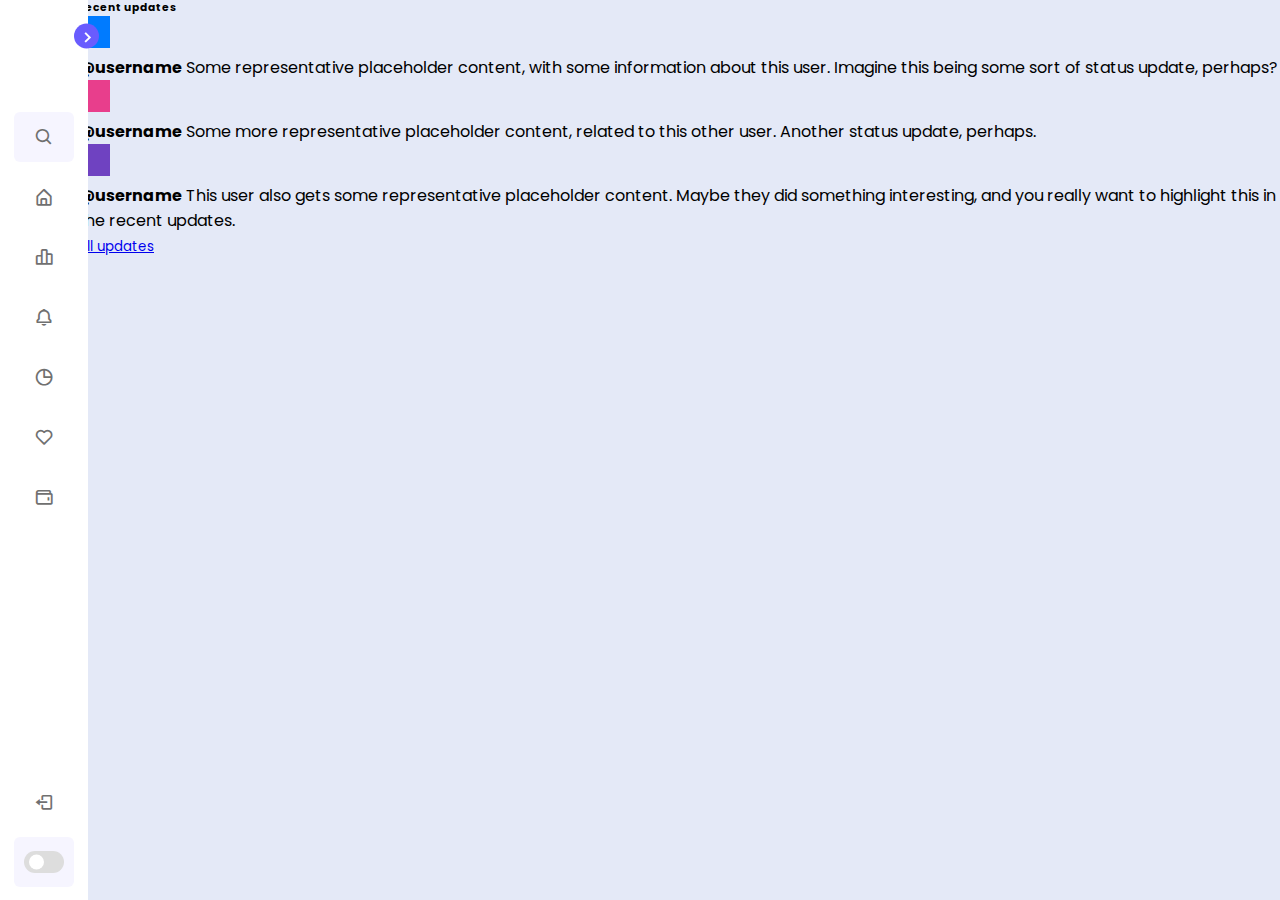
<file: site/V1/index.html>
<!DOCTYPE html>
  <!-- Coding by CodingLab | www.codinglabweb.com -->
<html lang="en">
<head>
    <meta charset="UTF-8">
    <meta http-equiv="X-UA-Compatible" content="IE=edge">
    <meta name="viewport" content="width=device-width, initial-scale=1.0">
    
    <!----======== CSS ======== -->
    <link rel="stylesheet" href="style.css">
    
    <!----===== Boxicons CSS ===== -->
    <link href='https://unpkg.com/boxicons@2.1.1/css/boxicons.min.css' rel='stylesheet'>
    
    <!--<title>Dashboard Sidebar Menu</title>--> 
</head>
<body>
    <nav class="sidebar close">
        <header>
            <div class="image-text">
                <span class="image">
                    <!--<img src="logo.png" alt="">-->
                </span>

                <div class="text logo-text">
                    <span class="name">Codinglab</span>
                    <span class="profession">Web developer</span>
                </div>
            </div>

            <i class='bx bx-chevron-right toggle'></i>
        </header>

        <div class="menu-bar">
            <div class="menu">

                <li class="search-box">
                    <i class='bx bx-search icon'></i>
                    <input type="text" placeholder="Search...">
                </li>

                <ul class="menu-links">
                    <li class="nav-link">
                        <a href="#">
                            <i class='bx bx-home-alt icon' ></i>
                            <span class="text nav-text">Dashboard</span>
                        </a>
                    </li>

                    <li class="nav-link">
                        <a href="#">
                            <i class='bx bx-bar-chart-alt-2 icon' ></i>
                            <span class="text nav-text">Revenue</span>
                        </a>
                    </li>

                    <li class="nav-link">
                        <a href="#">
                            <i class='bx bx-bell icon'></i>
                            <span class="text nav-text">Notifications</span>
                        </a>
                    </li>

                    <li class="nav-link">
                        <a href="#">
                            <i class='bx bx-pie-chart-alt icon' ></i>
                            <span class="text nav-text">Analytics</span>
                        </a>
                    </li>

                    <li class="nav-link">
                        <a href="#">
                            <i class='bx bx-heart icon' ></i>
                            <span class="text nav-text">Likes</span>
                        </a>
                    </li>

                    <li class="nav-link">
                        <a href="#">
                            <i class='bx bx-wallet icon' ></i>
                            <span class="text nav-text">Wallets</span>
                        </a>
                    </li>

                </ul>
            </div>

            <div class="bottom-content">
                <li class="">
                    <a href="#">
                        <i class='bx bx-log-out icon' ></i>
                        <span class="text nav-text">Logout</span>
                    </a>
                </li>

                <li class="mode">
                    <div class="sun-moon">
                        <i class='bx bx-moon icon moon'></i>
                        <i class='bx bx-sun icon sun'></i>
                    </div>
                    <span class="mode-text text">Dark mode</span>

                    <div class="toggle-switch">
                        <span class="switch"></span>
                    </div>
                </li>
                
            </div>
        </div>

    </nav>

    <section class="home">
        <div class="my-3 p-3 bg-body rounded shadow-sm">
    <h6 class="border-bottom pb-2 mb-0">Recent updates</h6>
    <div class="d-flex text-muted pt-3">
      <svg class="bd-placeholder-img flex-shrink-0 me-2 rounded" width="32" height="32" xmlns="http://www.w3.org/2000/svg" role="img" aria-label="Placeholder: 32x32" preserveAspectRatio="xMidYMid slice" focusable="false"><title>Placeholder</title><rect width="100%" height="100%" fill="#007bff"></rect><text x="50%" y="50%" fill="#007bff" dy=".3em">32x32</text></svg>

      <p class="pb-3 mb-0 small lh-sm border-bottom">
        <strong class="d-block text-gray-dark">@username</strong>
        Some representative placeholder content, with some information about this user. Imagine this being some sort of status update, perhaps?
      </p>
    </div>
    <div class="d-flex text-muted pt-3">
      <svg class="bd-placeholder-img flex-shrink-0 me-2 rounded" width="32" height="32" xmlns="http://www.w3.org/2000/svg" role="img" aria-label="Placeholder: 32x32" preserveAspectRatio="xMidYMid slice" focusable="false"><title>Placeholder</title><rect width="100%" height="100%" fill="#e83e8c"></rect><text x="50%" y="50%" fill="#e83e8c" dy=".3em">32x32</text></svg>

      <p class="pb-3 mb-0 small lh-sm border-bottom">
        <strong class="d-block text-gray-dark">@username</strong>
        Some more representative placeholder content, related to this other user. Another status update, perhaps.
      </p>
    </div>
    <div class="d-flex text-muted pt-3">
      <svg class="bd-placeholder-img flex-shrink-0 me-2 rounded" width="32" height="32" xmlns="http://www.w3.org/2000/svg" role="img" aria-label="Placeholder: 32x32" preserveAspectRatio="xMidYMid slice" focusable="false"><title>Placeholder</title><rect width="100%" height="100%" fill="#6f42c1"></rect><text x="50%" y="50%" fill="#6f42c1" dy=".3em">32x32</text></svg>

      <p class="pb-3 mb-0 small lh-sm border-bottom">
        <strong class="d-block text-gray-dark">@username</strong>
        This user also gets some representative placeholder content. Maybe they did something interesting, and you really want to highlight this in the recent updates.
      </p>
    </div>
    <small class="d-block text-end mt-3">
      <a href="#">All updates</a>
    </small>
  </div>
    </section>

    <script>
        const body = document.querySelector('body'),
      sidebar = body.querySelector('nav'),
      toggle = body.querySelector(".toggle"),
      searchBtn = body.querySelector(".search-box"),
      modeSwitch = body.querySelector(".toggle-switch"),
      modeText = body.querySelector(".mode-text");


toggle.addEventListener("click" , () =>{
    sidebar.classList.toggle("close");
})

searchBtn.addEventListener("click" , () =>{
    sidebar.classList.remove("close");
})

modeSwitch.addEventListener("click" , () =>{
    body.classList.toggle("dark");
    
    if(body.classList.contains("dark")){
        modeText.innerText = "Light mode";
    }else{
        modeText.innerText = "Dark mode";
        
    }
});
    </script>

</body>
</html>
</file>
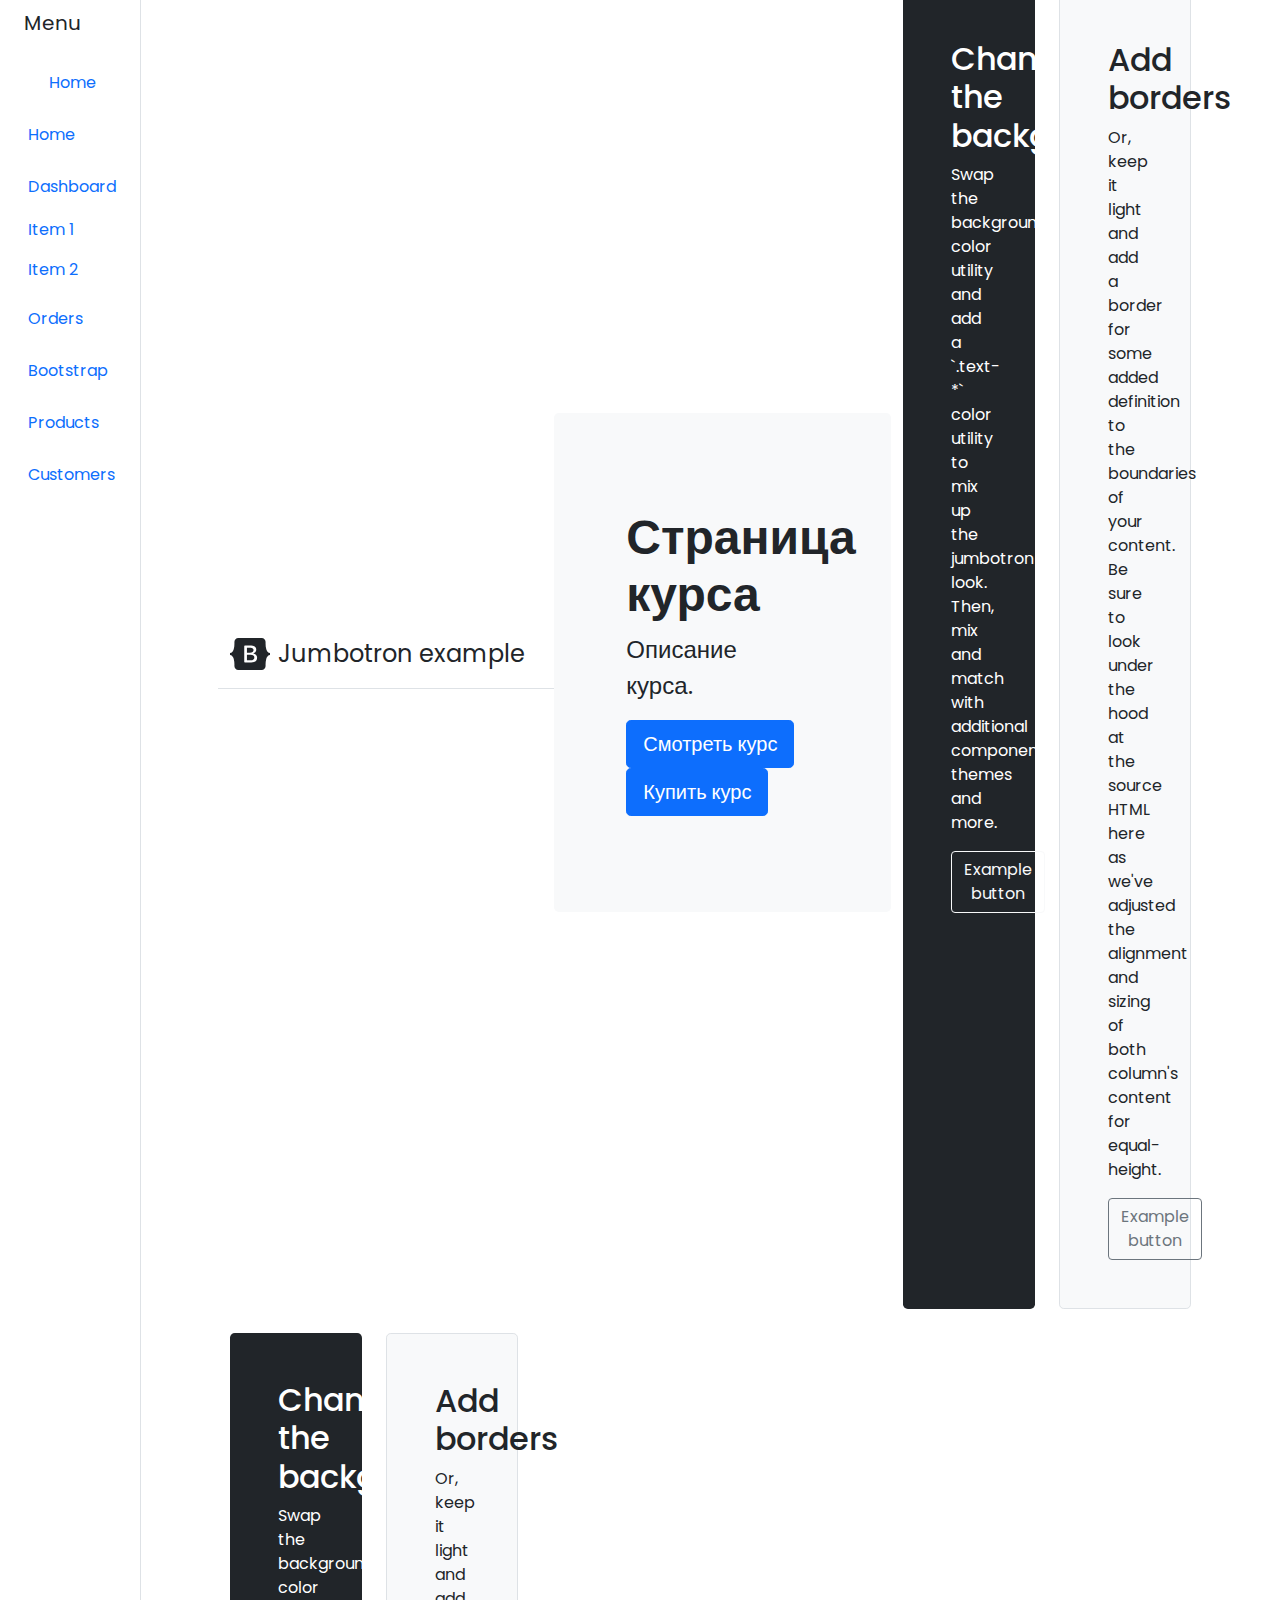
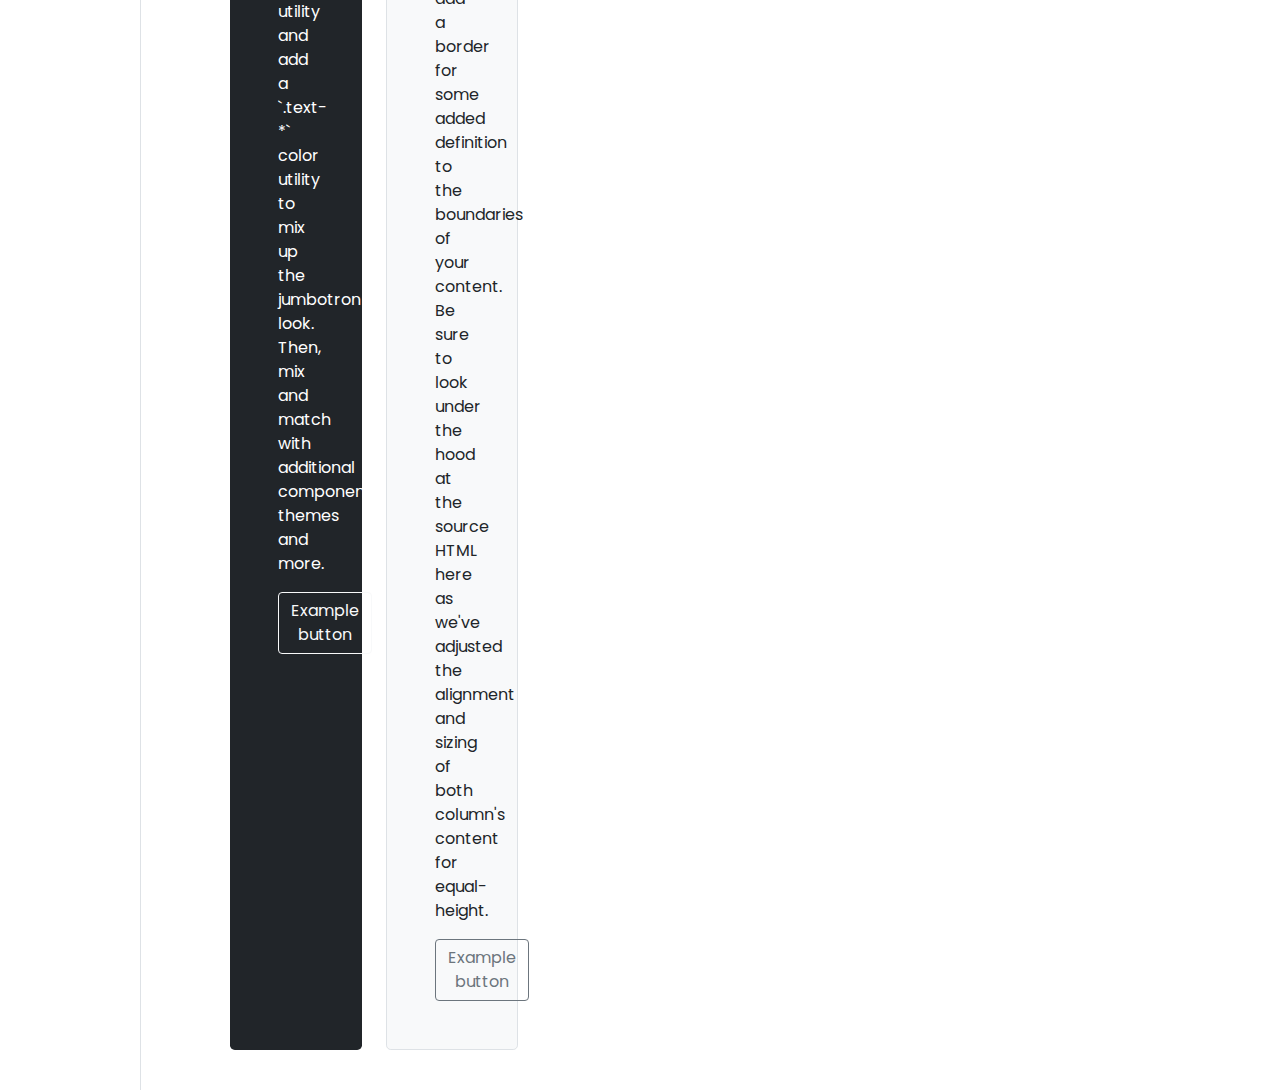
<file: site/result/OneCourse.html>
<!DOCTYPE html>
  <!-- Coding by CodingLab | www.codinglabweb.com -->
<html lang="en">
<head>
    <meta charset="UTF-8">
    <meta http-equiv="X-UA-Compatible" content="IE=edge">
    <meta name="viewport" content="width=device-width, initial-scale=1.0">

    <!----======== CSS ======== -->
    <link rel="stylesheet" href="./css/style.css">
	<link rel="stylesheet" href="./css/bootst	rap.css">
	<!----<link rel="stylesheet" href="./css/stylePixel.css">-->



    <!----===== Boxicons CSS ===== -->
    <link href='https://unpkg.com/boxicons@2.1.1/css/boxicons.min.css' rel='stylesheet'>
    <style>
	.main-container
	{
		position: relative;
		width: 985px;
		margin: 0 auto;
	}
	
	a:hover, a:visited, a:link, a:active
	{
		text-decoration: none;
	}
	</style>
    <!--<title>Dashboard Sidebar Menu</title>-->
</head>
<body>
	<main>
	<div class="container-fluid">
		<div class="row flex-nowrap">
			<div class="col-auto px-sm-2 px-0 bg-white border-end">
				<div class="d-flex flex-column align-items-center  px-3 pt-2 text-white min-vh-100">
					<a href="./result.html" class="d-flex align-items-center pb-3 mb-md-0 me-md-auto text-white text-decoration-none">
						<span class="fs-5 d-none d-sm-inline text-dark">Menu</span>
					</a>
					
					<ul class="nav nav-pills flex-column mb-0 align-items-center align-items-sm-start" id="account">
						<li class="nav-item">
							<a href="#" class="nav-link align-middle px-0">
								<i class="fs-4 bi-house"></i> <span class="ms-1 d-none d-sm-inline">Home</span>
							</a>
						</li>
					</ul>
					
					<ul class="nav nav-pills flex-column mb-sm-auto mb-0 align-items-center align-items-sm-start" id="menu">
						<li class="nav-item">
							<a href="#" class="nav-link align-middle px-0">
								<i class="fs-4 bi-house"></i> <span class="ms-1 d-none d-sm-inline">Home</span>
							</a>
						</li>
						<li>
							<a href="#submenu1" data-bs-toggle="collapse" class="nav-link px-0 align-middle">
								<i class="fs-4 bi-speedometer2"></i> <span class="ms-1 d-none d-sm-inline">Dashboard</span> </a>
							<ul class="collapse show nav flex-column ms-1" id="submenu1" data-bs-parent="#menu">
								<li class="w-100">
									<a href="#" class="nav-link px-0"> <span class="d-none d-sm-inline">Item</span> 1 </a>
								</li>
								<li>
									<a href="#" class="nav-link px-0"> <span class="d-none d-sm-inline">Item</span> 2 </a>
								</li>
							</ul>
						</li>
						<li>
							<a href="#" class="nav-link px-0 align-middle">
								<i class="fs-4 bi-table"></i> <span class="ms-1 d-none d-sm-inline">Orders</span></a>
						</li>
						<li>
							<a href="#submenu2" data-bs-toggle="collapse" class="nav-link px-0 align-middle ">
								<i class="fs-4 bi-bootstrap"></i> <span class="ms-1 d-none d-sm-inline">Bootstrap</span></a>
							<ul class="collapse nav flex-column ms-1" id="submenu2" data-bs-parent="#menu">
								<li class="w-100">
									<a href="#" class="nav-link px-0"> <span class="d-none d-sm-inline">Item</span> 1</a>
								</li>
								<li>
									<a href="#" class="nav-link px-0"> <span class="d-none d-sm-inline">Item</span> 2</a>
								</li>
							</ul>
						</li>
						<li>
							<a href="#submenu3" data-bs-toggle="collapse" class="nav-link px-0 align-middle">
								<i class="fs-4 bi-grid"></i> <span class="ms-1 d-none d-sm-inline">Products</span> </a>
								<ul class="collapse nav flex-column ms-1" id="submenu3" data-bs-parent="#menu">
								<li class="w-100">
									<a href="#" class="nav-link px-0"> <span class="d-none d-sm-inline">Product</span> 1</a>
								</li>
								<li>
									<a href="#" class="nav-link px-0"> <span class="d-none d-sm-inline">Product</span> 2</a>
								</li>
								<li>
									<a href="#" class="nav-link px-0"> <span class="d-none d-sm-inline">Product</span> 3</a>
								</li>
								<li>
									<a href="#" class="nav-link px-0"> <span class="d-none d-sm-inline">Product</span> 4</a>
								</li>
							</ul>
						</li>
						<li>
							<a href="#" class="nav-link px-0 align-middle">
								<i class="fs-4 bi-people"></i> <span class="ms-1 d-none d-sm-inline">Customers</span> </a>
						</li>
					</ul>
					<hr>
				</div>
			</div>


			<div class="main-container">
			<div class="col py-3 main-container" >
<div class="row row-cols-3  g-4 d-flex align-items-center index_wrapper">
					<header class="pb-3 mb-4 border-bottom">
					  <a href="/" class="d-flex align-items-center text-dark text-decoration-none">
						<svg xmlns="http://www.w3.org/2000/svg" width="40" height="32" class="me-2" viewBox="0 0 118 94" role="img"><title>Bootstrap</title><path fill-rule="evenodd" clip-rule="evenodd" d="M24.509 0c-6.733 0-11.715 5.893-11.492 12.284.214 6.14-.064 14.092-2.066 20.577C8.943 39.365 5.547 43.485 0 44.014v5.972c5.547.529 8.943 4.649 10.951 11.153 2.002 6.485 2.28 14.437 2.066 20.577C12.794 88.106 17.776 94 24.51 94H93.5c6.733 0 11.714-5.893 11.491-12.284-.214-6.14.064-14.092 2.066-20.577 2.009-6.504 5.396-10.624 10.943-11.153v-5.972c-5.547-.529-8.934-4.649-10.943-11.153-2.002-6.484-2.28-14.437-2.066-20.577C105.214 5.894 100.233 0 93.5 0H24.508zM80 57.863C80 66.663 73.436 72 62.543 72H44a2 2 0 01-2-2V24a2 2 0 012-2h18.437c9.083 0 15.044 4.92 15.044 12.474 0 5.302-4.01 10.049-9.119 10.88v.277C75.317 46.394 80 51.21 80 57.863zM60.521 28.34H49.948v14.934h8.905c6.884 0 10.68-2.772 10.68-7.727 0-4.643-3.264-7.207-9.012-7.207zM49.948 49.2v16.458H60.91c7.167 0 10.964-2.876 10.964-8.281 0-5.406-3.903-8.178-11.425-8.178H49.948z" fill="currentColor"></path></svg>
						<span class="fs-4">Jumbotron example</span>
					  </a>
					</header>
					<div class="p-5 mb-4 bg-light rounded-3">
					  <div class="container-fluid py-5">
						<h1 class="display-5 fw-bold">Страница курса</h1>
						<p class="col-md-8 fs-4">Описание курса.</p>
						<a class="btn btn-primary btn-lg" href="./ViewCourseVideo.html">
							Смотреть курс
						</a>
						<button type="button" class="btn btn-primary btn-lg" data-bs-toggle="modal" data-bs-target="#exampleModal">Купить курс</button>

					  </div>
					</div>
					<div class="row align-items-md-stretch mb-4">
					  <div class="col-md-6">
						<div class="h-100 p-5 text-white bg-dark rounded-3">
						  <h2>Change the background</h2>
						  <p>Swap the background-color utility and add a `.text-*` color utility to mix up the jumbotron look. Then, mix and match with additional component themes and more.</p>
						  <button class="btn btn-outline-light" type="button">Example button</button>
						</div>
					  </div>
					  <div class="col-md-6">
						<div class="h-100 p-5 bg-light border rounded-3">
						  <h2>Add borders</h2>
						  <p>Or, keep it light and add a border for some added definition to the boundaries of your content. Be sure to look under the hood at the source HTML here as we've adjusted the alignment and sizing of both column's content for equal-height.</p>
						  <button class="btn btn-outline-secondary" type="button">Example button</button>
						</div>
					  </div>
					</div>
					<div class="row align-items-md-stretch mb-4">
					  <div class="col-md-6">
						<div class="h-100 p-5 text-white bg-dark rounded-3">
						  <h2>Change the background</h2>
						  <p>Swap the background-color utility and add a `.text-*` color utility to mix up the jumbotron look. Then, mix and match with additional component themes and more.</p>
						  <button class="btn btn-outline-light" type="button">Example button</button>
						</div>
					  </div>
					  <div class="col-md-6">
						<div class="h-100 p-5 bg-light border rounded-3">
						  <h2>Add borders</h2>
						  <p>Or, keep it light and add a border for some added definition to the boundaries of your content. Be sure to look under the hood at the source HTML here as we've adjusted the alignment and sizing of both column's content for equal-height.</p>
						  <button class="btn btn-outline-secondary" type="button">Example button</button>
						</div>
					  </div>
					</div>

			</div>
</div>
			</div>

		</div>
	</div>
	</main>
	
	<div class="modal fade" id="exampleModal" tabindex="-1" aria-labelledby="exampleModalLabel" aria-hidden="true">
	  <div class="modal-dialog">
		<div class="modal-content">
		  <div class="modal-header">
			<h5 class="modal-title" id="exampleModalLabel">Modal title</h5>
			<button type="button" class="btn-close" data-bs-dismiss="modal" aria-label="Close"></button>
		  </div>
		  <div class="modal-body">
			...
		  </div>
		  <div class="modal-footer">
			<button type="button" class="btn btn-secondary" data-bs-dismiss="modal">Close</button>
			<button type="button" class="btn btn-primary">Save changes</button>
		  </div>
		</div>
	  </div>
	</div>


	<script src="./js/bootstrap.js" ></script>

</body>
</html>
</file>
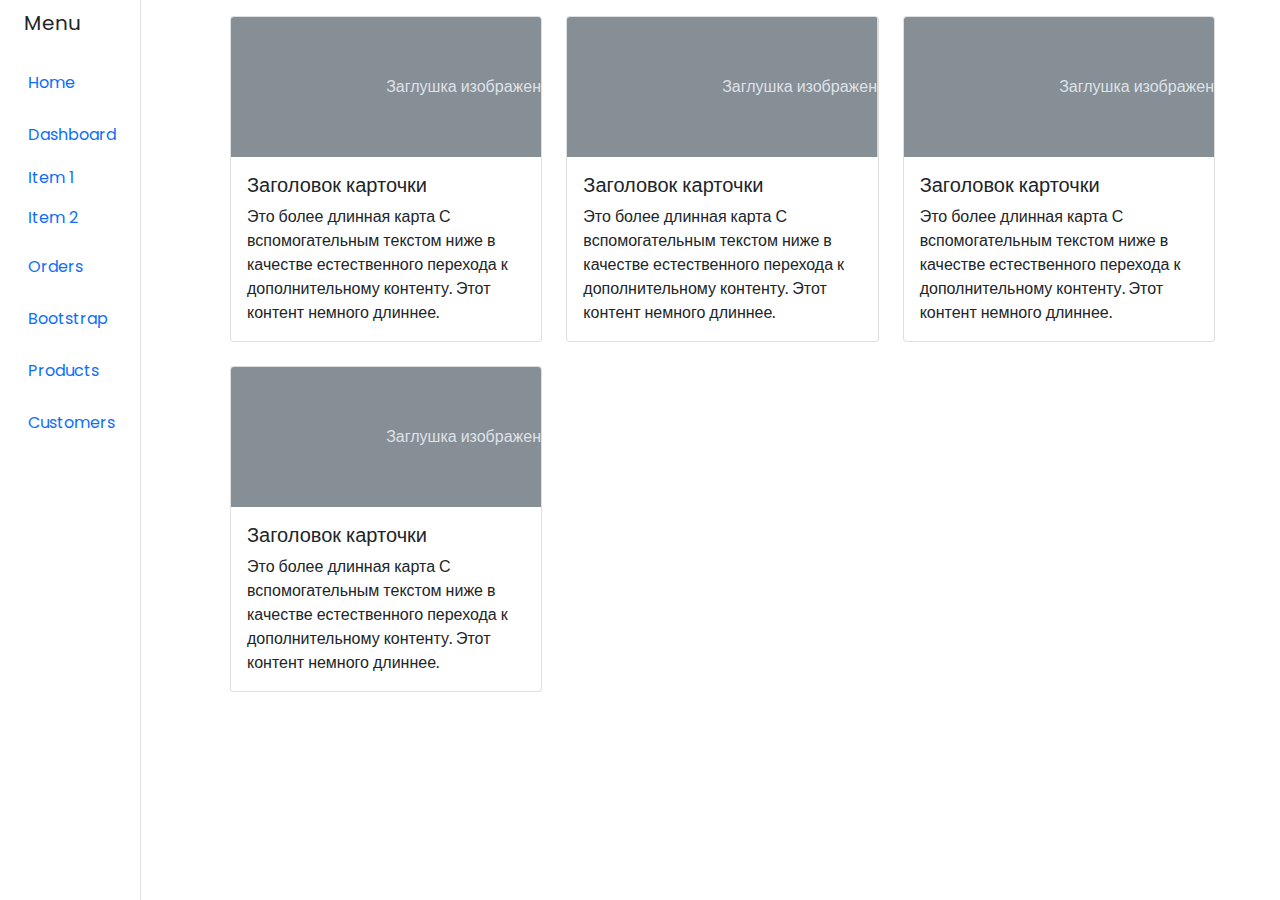
<file: site/result/result.html>
<!DOCTYPE html>
  <!-- Coding by CodingLab | www.codinglabweb.com -->
<html lang="en">
<head>
    <meta charset="UTF-8">
    <meta http-equiv="X-UA-Compatible" content="IE=edge">
    <meta name="viewport" content="width=device-width, initial-scale=1.0">

    <!----======== CSS ======== -->
    <link rel="stylesheet" href="./css/style.css">
	<link rel="stylesheet" href="./css/bootst	rap.css">
	<!----<link rel="stylesheet" href="./css/stylePixel.css">-->



    <!----===== Boxicons CSS ===== -->
    <link href='https://unpkg.com/boxicons@2.1.1/css/boxicons.min.css' rel='stylesheet'>
    <style>
	.main-container
	{
		position: relative;
		width: 985px;
		margin: 0 auto;
	}
	</style>
    <!--<title>Dashboard Sidebar Menu</title>-->
</head>
<body>
	<main>
	<div class="container-fluid">
		<div class="row flex-nowrap">
			<div class="col-auto px-sm-2 px-0 bg-white border-end">
				<div class="d-flex flex-column align-items-center  px-3 pt-2 text-white min-vh-100">
					<a href="/" class="d-flex align-items-center pb-3 mb-md-0 me-md-auto text-white text-decoration-none">
						<span class="fs-5 d-none d-sm-inline text-dark">Menu</span>
					</a>
					<ul class="nav nav-pills flex-column mb-sm-auto mb-0 align-items-center align-items-sm-start" id="menu">
						<li class="nav-item">
							<a href="#" class="nav-link align-middle px-0">
								<i class="fs-4 bi-house"></i> <span class="ms-1 d-none d-sm-inline">Home</span>
							</a>
						</li>
						<li>
							<a href="#submenu1" data-bs-toggle="collapse" class="nav-link px-0 align-middle">
								<i class="fs-4 bi-speedometer2"></i> <span class="ms-1 d-none d-sm-inline">Dashboard</span> </a>
							<ul class="collapse show nav flex-column ms-1" id="submenu1" data-bs-parent="#menu">
								<li class="w-100">
									<a href="#" class="nav-link px-0"> <span class="d-none d-sm-inline">Item</span> 1 </a>
								</li>
								<li>
									<a href="#" class="nav-link px-0"> <span class="d-none d-sm-inline">Item</span> 2 </a>
								</li>
							</ul>
						</li>
						<li>
							<a href="#" class="nav-link px-0 align-middle">
								<i class="fs-4 bi-table"></i> <span class="ms-1 d-none d-sm-inline">Orders</span></a>
						</li>
						<li>
							<a href="#submenu2" data-bs-toggle="collapse" class="nav-link px-0 align-middle ">
								<i class="fs-4 bi-bootstrap"></i> <span class="ms-1 d-none d-sm-inline">Bootstrap</span></a>
							<ul class="collapse nav flex-column ms-1" id="submenu2" data-bs-parent="#menu">
								<li class="w-100">
									<a href="#" class="nav-link px-0"> <span class="d-none d-sm-inline">Item</span> 1</a>
								</li>
								<li>
									<a href="#" class="nav-link px-0"> <span class="d-none d-sm-inline">Item</span> 2</a>
								</li>
							</ul>
						</li>
						<li>
							<a href="#submenu3" data-bs-toggle="collapse" class="nav-link px-0 align-middle">
								<i class="fs-4 bi-grid"></i> <span class="ms-1 d-none d-sm-inline">Products</span> </a>
								<ul class="collapse nav flex-column ms-1" id="submenu3" data-bs-parent="#menu">
								<li class="w-100">
									<a href="#" class="nav-link px-0"> <span class="d-none d-sm-inline">Product</span> 1</a>
								</li>
								<li>
									<a href="#" class="nav-link px-0"> <span class="d-none d-sm-inline">Product</span> 2</a>
								</li>
								<li>
									<a href="#" class="nav-link px-0"> <span class="d-none d-sm-inline">Product</span> 3</a>
								</li>
								<li>
									<a href="#" class="nav-link px-0"> <span class="d-none d-sm-inline">Product</span> 4</a>
								</li>
							</ul>
						</li>
						<li>
							<a href="#" class="nav-link px-0 align-middle">
								<i class="fs-4 bi-people"></i> <span class="ms-1 d-none d-sm-inline">Customers</span> </a>
						</li>
					</ul>
					<hr>
				</div>
			</div>


			<div class="main-container">
			<div class="col py-3 main-container" >

	<!----
				<div class="p-5 mb-4 bg-light rounded-3">
				  <div class="container-fluid py-5">
					<h1 class="display-5 fw-bold">Пользовательский джамботрон</h1>
					<p class="col-md-8 fs-4">Используя ряд утилит, Вы можете создать этот jumbotron, точно такой же, как в предыдущих версиях Bootstrap. Ознакомьтесь с приведенными ниже примерами, как Вы можете сделать ремикс и изменить его по своему вкусу.</p>
					<button class="btn btn-primary btn-lg" type="button">Пример кнопки</button>
				  </div>
				</div>
		-->
				<div class="row row-cols-3  g-4 d-flex align-items-center index_wrapper">


					<div class="col">
						<div class="card">
						  <svg class="bd-placeholder-img card-img-top" width="100%" height="140" xmlns="http://www.w3.org/2000/svg" role="img" aria-label="Placeholder: Заглушка изображения" preserveAspectRatio="xMidYMid slice" focusable="false"><title>Placeholder</title><rect width="100%" height="100%" fill="#868e96"></rect><text x="50%" y="50%" fill="#dee2e6" dy=".3em">Заглушка изображения</text></svg>

						  <div class="card-body">
							<h5 class="card-title">Заголовок карточки</h5>
							<p class="card-text">Это более длинная карта С вспомогательным текстом ниже в качестве естественного перехода к дополнительному контенту. Этот контент немного длиннее.</p>
						  </div>
						</div>
					</div>
					<div class="col">
						<div class="card">
					  <svg class="bd-placeholder-img card-img-top" width="100%" height="140" xmlns="http://www.w3.org/2000/svg" role="img" aria-label="Placeholder: Заглушка изображения" preserveAspectRatio="xMidYMid slice" focusable="false"><title>Placeholder</title><rect width="100%" height="100%" fill="#868e96"></rect><text x="50%" y="50%" fill="#dee2e6" dy=".3em">Заглушка изображения</text></svg>
						  <div class="card-body">
							<h5 class="card-title">Заголовок карточки</h5>
							<p class="card-text">Это более длинная карта С вспомогательным текстом ниже в качестве естественного перехода к дополнительному контенту. Этот контент немного длиннее.</p>
						  </div>
						</div>
					</div>					<div class="col">
						<div class="card">
					  <svg class="bd-placeholder-img card-img-top" width="100%" height="140" xmlns="http://www.w3.org/2000/svg" role="img" aria-label="Placeholder: Заглушка изображения" preserveAspectRatio="xMidYMid slice" focusable="false"><title>Placeholder</title><rect width="100%" height="100%" fill="#868e96"></rect><text x="50%" y="50%" fill="#dee2e6" dy=".3em">Заглушка изображения</text></svg>
						  <div class="card-body">
							<h5 class="card-title">Заголовок карточки</h5>
							<p class="card-text">Это более длинная карта С вспомогательным текстом ниже в качестве естественного перехода к дополнительному контенту. Этот контент немного длиннее.</p>
						  </div>
						</div>
					</div>					<div class="col">
						<div class="card">
					  <svg class="bd-placeholder-img card-img-top" width="100%" height="140" xmlns="http://www.w3.org/2000/svg" role="img" aria-label="Placeholder: Заглушка изображения" preserveAspectRatio="xMidYMid slice" focusable="false"><title>Placeholder</title><rect width="100%" height="100%" fill="#868e96"></rect><text x="50%" y="50%" fill="#dee2e6" dy=".3em">Заглушка изображения</text></svg>
						  <div class="card-body">
							<h5 class="card-title">Заголовок карточки</h5>
							<p class="card-text">Это более длинная карта С вспомогательным текстом ниже в качестве естественного перехода к дополнительному контенту. Этот контент немного длиннее.</p>
						  </div>
						</div>
					</div>



				</div>

			</div>

			</div>

		</div>
	</div>
	</main>

	<script src="./js/bootstrap.js" ></script>

</body>
</html>
</file>
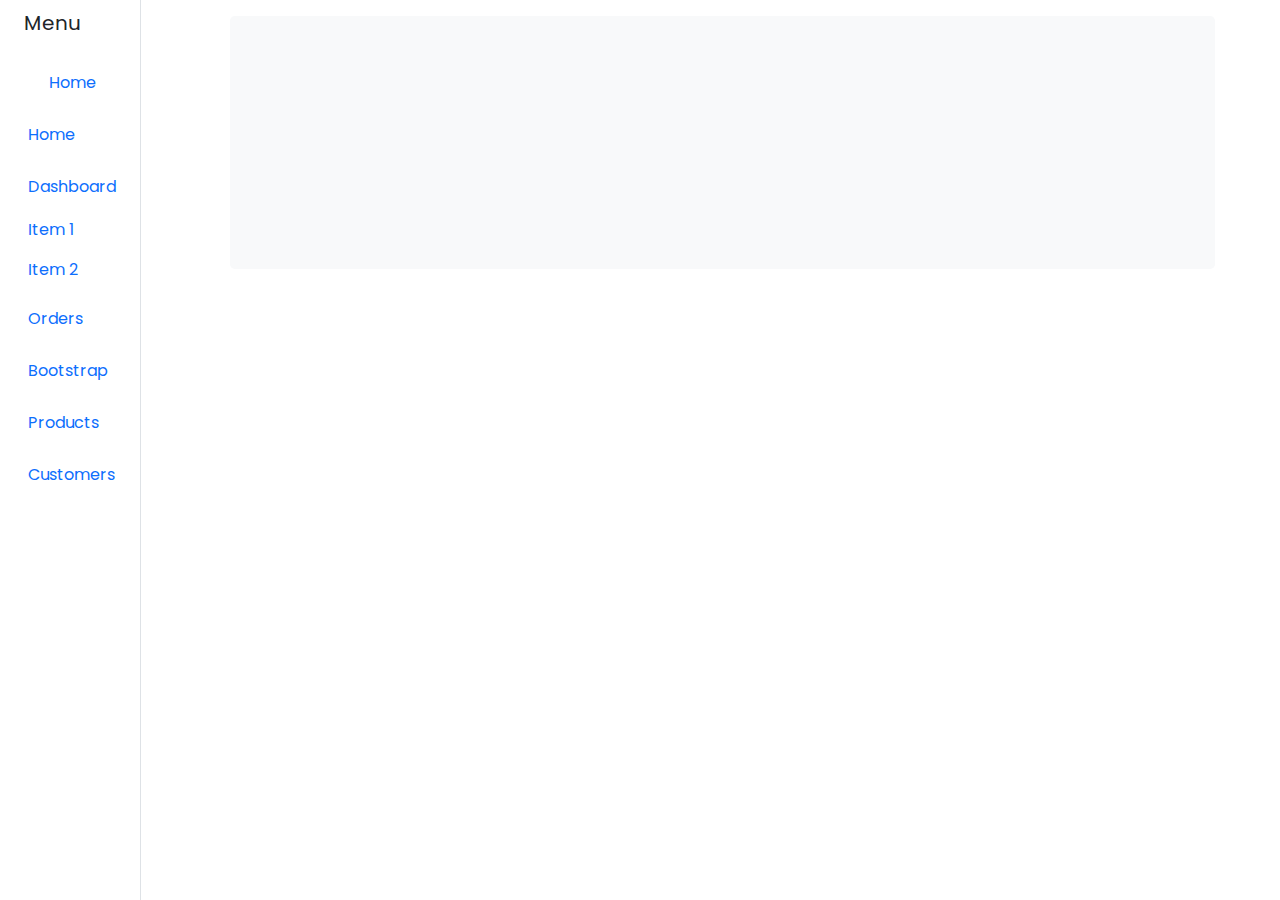
<file: site/result/ViewCourseVideo.html>
<!DOCTYPE html>
  <!-- Coding by CodingLab | www.codinglabweb.com -->
<html lang="en">
<head>
    <meta charset="UTF-8">
    <meta http-equiv="X-UA-Compatible" content="IE=edge">
    <meta name="viewport" content="width=device-width, initial-scale=1.0">

    <!----======== CSS ======== -->
    <link rel="stylesheet" href="./css/style.css">
	<link rel="stylesheet" href="./css/bootst	rap.css">
	<!----<link rel="stylesheet" href="./css/stylePixel.css">-->



    <!----===== Boxicons CSS ===== -->
    <link href='https://unpkg.com/boxicons@2.1.1/css/boxicons.min.css' rel='stylesheet'>
    <style>
	.main-container
	{
		position: relative;
		width: 985px;
		margin: 0 auto;
	}
	
	a:hover, a:visited, a:link, a:active
	{
		text-decoration: none;
	}
	</style>
    <!--<title>Dashboard Sidebar Menu</title>-->
</head>
<body>
	<main>
	<div class="container-fluid">
		<div class="row flex-nowrap">
			<div class="col-auto px-sm-2 px-0 bg-white border-end">
				<div class="d-flex flex-column align-items-center  px-3 pt-2 text-white min-vh-100">
					<a href="./result.html" class="d-flex align-items-center pb-3 mb-md-0 me-md-auto text-white text-decoration-none">
						<span class="fs-5 d-none d-sm-inline text-dark">Menu</span>
					</a>
					
					<ul class="nav nav-pills flex-column mb-0 align-items-center align-items-sm-start" id="account">
						<li class="nav-item">
							<a href="#" class="nav-link align-middle px-0">
								<i class="fs-4 bi-house"></i> <span class="ms-1 d-none d-sm-inline">Home</span>
							</a>
						</li>
					</ul>
					
					<ul class="nav nav-pills flex-column mb-sm-auto mb-0 align-items-center align-items-sm-start" id="menu">
						<li class="nav-item">
							<a href="#" class="nav-link align-middle px-0">
								<i class="fs-4 bi-house"></i> <span class="ms-1 d-none d-sm-inline">Home</span>
							</a>
						</li>
						<li>
							<a href="#submenu1" data-bs-toggle="collapse" class="nav-link px-0 align-middle">
								<i class="fs-4 bi-speedometer2"></i> <span class="ms-1 d-none d-sm-inline">Dashboard</span> </a>
							<ul class="collapse show nav flex-column ms-1" id="submenu1" data-bs-parent="#menu">
								<li class="w-100">
									<a href="#" class="nav-link px-0"> <span class="d-none d-sm-inline">Item</span> 1 </a>
								</li>
								<li>
									<a href="#" class="nav-link px-0"> <span class="d-none d-sm-inline">Item</span> 2 </a>
								</li>
							</ul>
						</li>
						<li>
							<a href="#" class="nav-link px-0 align-middle">
								<i class="fs-4 bi-table"></i> <span class="ms-1 d-none d-sm-inline">Orders</span></a>
						</li>
						<li>
							<a href="#submenu2" data-bs-toggle="collapse" class="nav-link px-0 align-middle ">
								<i class="fs-4 bi-bootstrap"></i> <span class="ms-1 d-none d-sm-inline">Bootstrap</span></a>
							<ul class="collapse nav flex-column ms-1" id="submenu2" data-bs-parent="#menu">
								<li class="w-100">
									<a href="#" class="nav-link px-0"> <span class="d-none d-sm-inline">Item</span> 1</a>
								</li>
								<li>
									<a href="#" class="nav-link px-0"> <span class="d-none d-sm-inline">Item</span> 2</a>
								</li>
							</ul>
						</li>
						<li>
							<a href="#submenu3" data-bs-toggle="collapse" class="nav-link px-0 align-middle">
								<i class="fs-4 bi-grid"></i> <span class="ms-1 d-none d-sm-inline">Products</span> </a>
								<ul class="collapse nav flex-column ms-1" id="submenu3" data-bs-parent="#menu">
								<li class="w-100">
									<a href="#" class="nav-link px-0"> <span class="d-none d-sm-inline">Product</span> 1</a>
								</li>
								<li>
									<a href="#" class="nav-link px-0"> <span class="d-none d-sm-inline">Product</span> 2</a>
								</li>
								<li>
									<a href="#" class="nav-link px-0"> <span class="d-none d-sm-inline">Product</span> 3</a>
								</li>
								<li>
									<a href="#" class="nav-link px-0"> <span class="d-none d-sm-inline">Product</span> 4</a>
								</li>
							</ul>
						</li>
						<li>
							<a href="#" class="nav-link px-0 align-middle">
								<i class="fs-4 bi-people"></i> <span class="ms-1 d-none d-sm-inline">Customers</span> </a>
						</li>
					</ul>
					<hr>
				</div>
			</div>


			<div class="main-container">
			<div class="col py-3 main-container" >

	<!----
				<div class="p-5 mb-4 bg-light rounded-3">
				  <div class="container-fluid py-5">
					<h1 class="display-5 fw-bold">Пользовательский джамботрон</h1>
					<p class="col-md-8 fs-4">Используя ряд утилит, Вы можете создать этот jumbotron, точно такой же, как в предыдущих версиях Bootstrap. Ознакомьтесь с приведенными ниже примерами, как Вы можете сделать ремикс и изменить его по своему вкусу.</p>
					<button class="btn btn-primary btn-lg" type="button">Пример кнопки</button>
				  </div>
				</div>
		-->

					<div class="p-5 mb-4 bg-light rounded-3">
						<div class="embed-responsive embed-responsive-16by9">
						  <iframe class="embed-responsive-item" src="https://www.youtube.com/embed/zpOULjyy-n8?rel=0" allowfullscreen></iframe>
						</div>
					</div>


			</div>

			</div>

		</div>
	</div>
	</main>
	
	<div class="modal fade" id="exampleModal" tabindex="-1" aria-labelledby="exampleModalLabel" aria-hidden="true">
	  <div class="modal-dialog">
		<div class="modal-content">
		  <div class="modal-header">
			<h5 class="modal-title" id="exampleModalLabel">Modal title</h5>
			<button type="button" class="btn-close" data-bs-dismiss="modal" aria-label="Close"></button>
		  </div>
		  <div class="modal-body">
			...
		  </div>
		  <div class="modal-footer">
			<button type="button" class="btn btn-secondary" data-bs-dismiss="modal">Close</button>
			<button type="button" class="btn btn-primary">Save changes</button>
		  </div>
		</div>
	  </div>
	</div>


	<script src="./js/bootstrap.js" ></script>

</body>
</html>
</file>
<file: site/V1/style.css>
/* Google Font Import - Poppins */
@import url('https://fonts.googleapis.com/css2?family=Poppins:wght@300;400;500;600;700&display=swap');
*{
    margin: 0;
    padding: 0;
    box-sizing: border-box;
    font-family: 'Poppins', sans-serif;
}

:root{
    /* ===== Colors ===== */
    --body-color: #E4E9F7;
    --sidebar-color: #FFF;
    --primary-color: #695CFE;
    --primary-color-light: #F6F5FF;
    --toggle-color: #DDD;
    --text-color: #707070;

    /* ====== Transition ====== */
    --tran-03: all 0.2s ease;
    --tran-03: all 0.3s ease;
    --tran-04: all 0.3s ease;
    --tran-05: all 0.3s ease;
}

body{
    min-height: 100vh;
    background-color: var(--body-color);
    transition: var(--tran-05);
}

::selection{
    background-color: var(--primary-color);
    color: #fff;
}

body.dark{
    --body-color: #18191a;
    --sidebar-color: #242526;
    --primary-color: #3a3b3c;
    --primary-color-light: #3a3b3c;
    --toggle-color: #fff;
    --text-color: #ccc;
}

/* ===== Sidebar ===== */
 .sidebar{
    position: fixed;
    top: 0;
    left: 0;
    height: 100%;
    width: 250px;
    padding: 10px 14px;
    background: var(--sidebar-color);
    transition: var(--tran-05);
    z-index: 100;  
}
.sidebar.close{
    width: 88px;
}

/* ===== Reusable code - Here ===== */
.sidebar li{
    height: 50px;
    list-style: none;
    display: flex;
    align-items: center;
    margin-top: 10px;
}

.sidebar header .image,
.sidebar .icon{
    min-width: 60px;
    border-radius: 6px;
}

.sidebar .icon{
    min-width: 60px;
    border-radius: 6px;
    height: 100%;
    display: flex;
    align-items: center;
    justify-content: center;
    font-size: 20px;
}

.sidebar .text,
.sidebar .icon{
    color: var(--text-color);
    transition: var(--tran-03);
}

.sidebar .text{
    font-size: 17px;
    font-weight: 500;
    white-space: nowrap;
    opacity: 1;
}
.sidebar.close .text{
    opacity: 0;
}
/* =========================== */

.sidebar header{
    position: relative;
}

.sidebar header .image-text{
    display: flex;
    align-items: center;
}
.sidebar header .logo-text{
    display: flex;
    flex-direction: column;
}
header .image-text .name {
    margin-top: 2px;
    font-size: 18px;
    font-weight: 600;
}

header .image-text .profession{
    font-size: 16px;
    margin-top: -2px;
    display: block;
}

.sidebar header .image{
    display: flex;
    align-items: center;
    justify-content: center;
}

.sidebar header .image img{
    width: 40px;
    border-radius: 6px;
}

.sidebar header .toggle{
    position: absolute;
    top: 50%;
    right: -25px;
    transform: translateY(-50%) rotate(180deg);
    height: 25px;
    width: 25px;
    background-color: var(--primary-color);
    color: var(--sidebar-color);
    border-radius: 50%;
    display: flex;
    align-items: center;
    justify-content: center;
    font-size: 22px;
    cursor: pointer;
    transition: var(--tran-05);
}

body.dark .sidebar header .toggle{
    color: var(--text-color);
}

.sidebar.close .toggle{
    transform: translateY(-50%) rotate(0deg);
}

.sidebar .menu{
    margin-top: 40px;
}

.sidebar li.search-box{
    border-radius: 6px;
    background-color: var(--primary-color-light);
    cursor: pointer;
    transition: var(--tran-05);
}

.sidebar li.search-box input{
    height: 100%;
    width: 100%;
    outline: none;
    border: none;
    background-color: var(--primary-color-light);
    color: var(--text-color);
    border-radius: 6px;
    font-size: 17px;
    font-weight: 500;
    transition: var(--tran-05);
}
.sidebar li a{
    list-style: none;
    height: 100%;
    background-color: transparent;
    display: flex;
    align-items: center;
    height: 100%;
    width: 100%;
    border-radius: 6px;
    text-decoration: none;
    transition: var(--tran-03);
}

.sidebar li a:hover{
    background-color: var(--primary-color);
}
.sidebar li a:hover .icon,
.sidebar li a:hover .text{
    color: var(--sidebar-color);
}
body.dark .sidebar li a:hover .icon,
body.dark .sidebar li a:hover .text{
    color: var(--text-color);
}

.sidebar .menu-bar{
    height: calc(100% - 55px);
    display: flex;
    flex-direction: column;
    justify-content: space-between;
    overflow-y: scroll;
}
.menu-bar::-webkit-scrollbar{
    display: none;
}
.sidebar .menu-bar .mode{
    border-radius: 6px;
    background-color: var(--primary-color-light);
    position: relative;
    transition: var(--tran-05);
}

.menu-bar .mode .sun-moon{
    height: 50px;
    width: 60px;
}

.mode .sun-moon i{
    position: absolute;
}
.mode .sun-moon i.sun{
    opacity: 0;
}
body.dark .mode .sun-moon i.sun{
    opacity: 1;
}
body.dark .mode .sun-moon i.moon{
    opacity: 0;
}

.menu-bar .bottom-content .toggle-switch{
    position: absolute;
    right: 0;
    height: 100%;
    min-width: 60px;
    display: flex;
    align-items: center;
    justify-content: center;
    border-radius: 6px;
    cursor: pointer;
}
.toggle-switch .switch{
    position: relative;
    height: 22px;
    width: 40px;
    border-radius: 25px;
    background-color: var(--toggle-color);
    transition: var(--tran-05);
}

.switch::before{
    content: '';
    position: absolute;
    height: 15px;
    width: 15px;
    border-radius: 50%;
    top: 50%;
    left: 5px;
    transform: translateY(-50%);
    background-color: var(--sidebar-color);
    transition: var(--tran-04);
}

body.dark .switch::before{
    left: 20px;
}

.home{
    position: absolute;
    top: 0;
    top: 0;
    left: 250px;
    height: 100vh;
    width: calc(100% - 250px);
    background-color: var(--body-color);
    transition: var(--tran-05);
}
.home .text{
    font-size: 30px;
    font-weight: 500;
    color: var(--text-color);
    padding: 12px 60px;
}

.sidebar.close ~ .home{
    left: 78px;
    height: 100vh;
    width: calc(100% - 78px);
}
body.dark .home .text{
    color: var(--text-color);
}
</file>
<file: site/result/css/style.css>
/* Google Font Import - Poppins */
@import url('https://fonts.googleapis.com/css2?family=Poppins:wght@300;400;500;600;700&display=swap');
*{
    margin: 0;
    padding: 0;
    box-sizing: border-box;
    font-family: 'Poppins', sans-serif;
}

:root{
    /* ===== Colors ===== */
    --body-color: #E4E9F7;
    --sidebar-color: #FFF;
    --primary-color: #695CFE;
    --primary-color-light: #F6F5FF;
    --toggle-color: #DDD;
    --text-color: #707070;

    /* ====== Transition ====== */
    --tran-03: all 0.2s ease;
    --tran-03: all 0.3s ease;
    --tran-04: all 0.3s ease;
    --tran-05: all 0.3s ease;
}

body{
    min-height: 100vh;
    background-color: var(--body-color);
    transition: var(--tran-05);
}

::selection{
    background-color: var(--primary-color);
    color: #fff;
}

body.dark{
    --body-color: #18191a;
    --sidebar-color: #242526;
    --primary-color: #3a3b3c;
    --primary-color-light: #3a3b3c;
    --toggle-color: #fff;
    --text-color: #ccc;
}

/* ===== Sidebar ===== */
 .sidebar{
    position: fixed;
    top: 0;
    left: 0;
    height: 100%;
    width: 250px;
    padding: 10px 14px;
    background: var(--sidebar-color);
    transition: var(--tran-05);
    z-index: 100;  
}
.sidebar.close{
    width: 88px;
}

/* ===== Reusable code - Here ===== */
.sidebar li{
    height: 50px;
    list-style: none;
    display: flex;
    align-items: center;
    margin-top: 10px;
}

.sidebar header .image,
.sidebar .icon{
    min-width: 60px;
    border-radius: 6px;
}

.sidebar .icon{
    min-width: 60px;
    border-radius: 6px;
    height: 100%;
    display: flex;
    align-items: center;
    justify-content: center;
    font-size: 20px;
}

.sidebar .text,
.sidebar .icon{
    color: var(--text-color);
    transition: var(--tran-03);
}

.sidebar .text{
    font-size: 17px;
    font-weight: 500;
    white-space: nowrap;
    opacity: 1;
}
.sidebar.close .text{
    opacity: 0;
}
/* =========================== */

.sidebar header{
    position: relative;
}

.sidebar header .image-text{
    display: flex;
    align-items: center;
}
.sidebar header .logo-text{
    display: flex;
    flex-direction: column;
}
header .image-text .name {
    margin-top: 2px;
    font-size: 18px;
    font-weight: 600;
}

header .image-text .profession{
    font-size: 16px;
    margin-top: -2px;
    display: block;
}

.sidebar header .image{
    display: flex;
    align-items: center;
    justify-content: center;
}

.sidebar header .image img{
    width: 40px;
    border-radius: 6px;
}

.sidebar header .toggle{
    position: absolute;
    top: 50%;
    right: -25px;
    transform: translateY(-50%) rotate(180deg);
    height: 25px;
    width: 25px;
    background-color: var(--primary-color);
    color: var(--sidebar-color);
    border-radius: 50%;
    display: flex;
    align-items: center;
    justify-content: center;
    font-size: 22px;
    cursor: pointer;
    transition: var(--tran-05);
}

body.dark .sidebar header .toggle{
    color: var(--text-color);
}

.sidebar.close .toggle{
    transform: translateY(-50%) rotate(0deg);
}

.sidebar .menu{
    margin-top: 40px;
}

.sidebar li.search-box{
    border-radius: 6px;
    background-color: var(--primary-color-light);
    cursor: pointer;
    transition: var(--tran-05);
}

.sidebar li.search-box input{
    height: 100%;
    width: 100%;
    outline: none;
    border: none;
    background-color: var(--primary-color-light);
    color: var(--text-color);
    border-radius: 6px;
    font-size: 17px;
    font-weight: 500;
    transition: var(--tran-05);
}
.sidebar li a{
    list-style: none;
    height: 100%;
    background-color: transparent;
    display: flex;
    align-items: center;
    height: 100%;
    width: 100%;
    border-radius: 6px;
    text-decoration: none;
    transition: var(--tran-03);
}

.sidebar li a:hover{
    background-color: var(--primary-color);
}
.sidebar li a:hover .icon,
.sidebar li a:hover .text{
    color: var(--sidebar-color);
}
body.dark .sidebar li a:hover .icon,
body.dark .sidebar li a:hover .text{
    color: var(--text-color);
}

.sidebar .menu-bar{
    height: calc(100% - 55px);
    display: flex;
    flex-direction: column;
    justify-content: space-between;
    overflow-y: scroll;
}
.menu-bar::-webkit-scrollbar{
    display: none;
}
.sidebar .menu-bar .mode{
    border-radius: 6px;
    background-color: var(--primary-color-light);
    position: relative;
    transition: var(--tran-05);
}

.menu-bar .mode .sun-moon{
    height: 50px;
    width: 60px;
}

.mode .sun-moon i{
    position: absolute;
}
.mode .sun-moon i.sun{
    opacity: 0;
}
body.dark .mode .sun-moon i.sun{
    opacity: 1;
}
body.dark .mode .sun-moon i.moon{
    opacity: 0;
}

.menu-bar .bottom-content .toggle-switch{
    position: absolute;
    right: 0;
    height: 100%;
    min-width: 60px;
    display: flex;
    align-items: center;
    justify-content: center;
    border-radius: 6px;
    cursor: pointer;
}
.toggle-switch .switch{
    position: relative;
    height: 22px;
    width: 40px;
    border-radius: 25px;
    background-color: var(--toggle-color);
    transition: var(--tran-05);
}

.switch::before{
    content: '';
    position: absolute;
    height: 15px;
    width: 15px;
    border-radius: 50%;
    top: 50%;
    left: 5px;
    transform: translateY(-50%);
    background-color: var(--sidebar-color);
    transition: var(--tran-04);
}

body.dark .switch::before{
    left: 20px;
}

.home{
    position: absolute;
    top: 0;
    top: 0;
    left: 250px;
    height: 100vh;
    width: calc(100% - 250px);
    background-color: var(--body-color);
    transition: var(--tran-05);
}
.home .text{
    font-size: 30px;
    font-weight: 500;
    color: var(--text-color);
    padding: 12px 60px;
}

.sidebar.close ~ .home{
    left: 78px;
    height: 100vh;
    width: calc(100% - 78px);
}
body.dark .home .text{
    color: var(--text-color);
}
</file>
